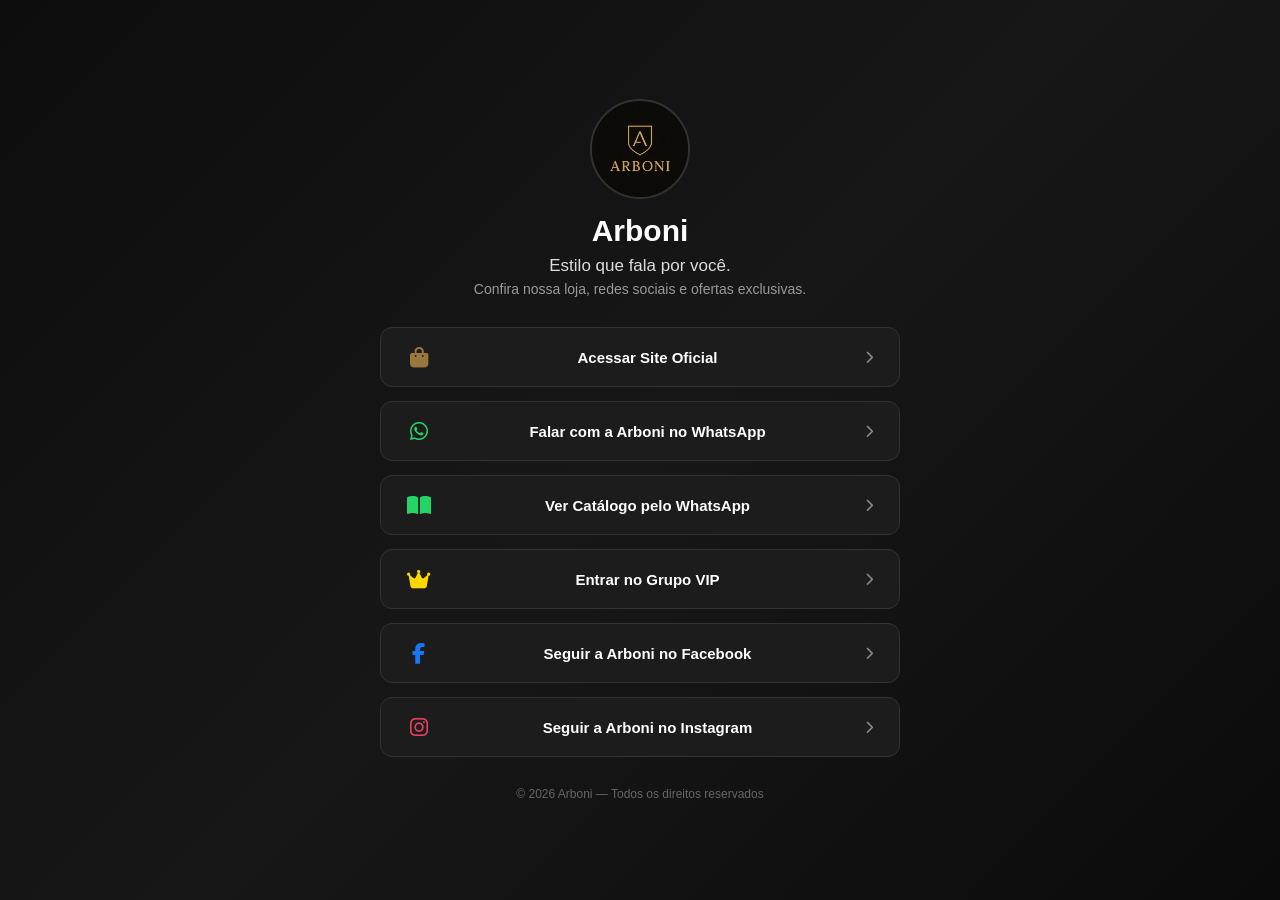
<file: index.html>
<!DOCTYPE html>
<html lang="pt-BR">

<head>
    <meta charset="UTF-8">
    <meta name="viewport" content="width=device-width, initial-scale=1.0">
    <title>Arboni</title>
    <link rel="icon" href="/logo.jpeg">
    <link rel="stylesheet" href="https://cdnjs.cloudflare.com/ajax/libs/font-awesome/6.5.0/css/all.min.css">
    <link rel="stylesheet" href="/style.css">
</head>

<body>

    <main class="pagina">
        <img src="/logo.jpeg" alt="Logo Arboni" class="logo">
        <h1>Arboni</h1>
        <p class="descricao">
            Estilo que fala por você.
        </p>

        <p class="subdescricao">
            Confira nossa loja, redes sociais e ofertas exclusivas.
        </p>
        <div class="links">
            <a href="https://arboni.lojavirtualnuvem.com.br/" target="_blank" rel="noopener noreferrer" class="botao">

                <i class="fa-solid fa-bag-shopping icone-loja"></i>

                <span>Acessar Site Oficial</span>

                <i class="fa-solid fa-chevron-right seta"></i>

            </a>
            <a href="https://wa.me/message/E5JUOBVPTGYRD1" target="_blank" rel="noopener noreferrer" class="botao">

                <i class="fa-brands fa-whatsapp icone-whatsapp"></i>

                <span>Falar com a Arboni no WhatsApp</span>

                <i class="fa-solid fa-chevron-right seta"></i>

            </a>
            <a href="https://wa.me/c/554896817283" target="_blank" rel="noopener noreferrer" class="botao">

                <i class="fa-solid fa-book-open icone-catalogo"></i>

                <span>Ver Catálogo pelo WhatsApp</span>

                <i class="fa-solid fa-chevron-right seta"></i>

            </a>
            <a href="https://chat.whatsapp.com/KfqBxQwfs3CFbv6sVVLSRP?mode=ems_copy_c" target="_blank"
                rel="noopener noreferrer" class="botao">

                <i class="fa-solid fa-crown icone-vip"></i>

                <span>Entrar no Grupo VIP</span>

                <i class="fa-solid fa-chevron-right seta"></i>

            </a>
            <a href="https://www.facebook.com/profile.php?id=100069292462896" target="_blank" rel="noopener noreferrer"
                class="botao">

                <i class="fa-brands fa-facebook-f icone-facebook"></i>

                <span>Seguir a Arboni no Facebook</span>

                <i class="fa-solid fa-chevron-right seta"></i>

            </a>
            <a href="https://www.instagram.com/arbonimen/" target="_blank" rel="noopener noreferrer" class="botao">

                <i class="fa-brands fa-instagram icone-instagram"></i>

                <span>Seguir a Arboni no Instagram</span>

                <i class="fa-solid fa-chevron-right seta"></i>

            </a>

        </div>
        <footer>

            © 2026 Arboni — Todos os direitos reservados

        </footer>

    </main>

</body>

</html>
</file>
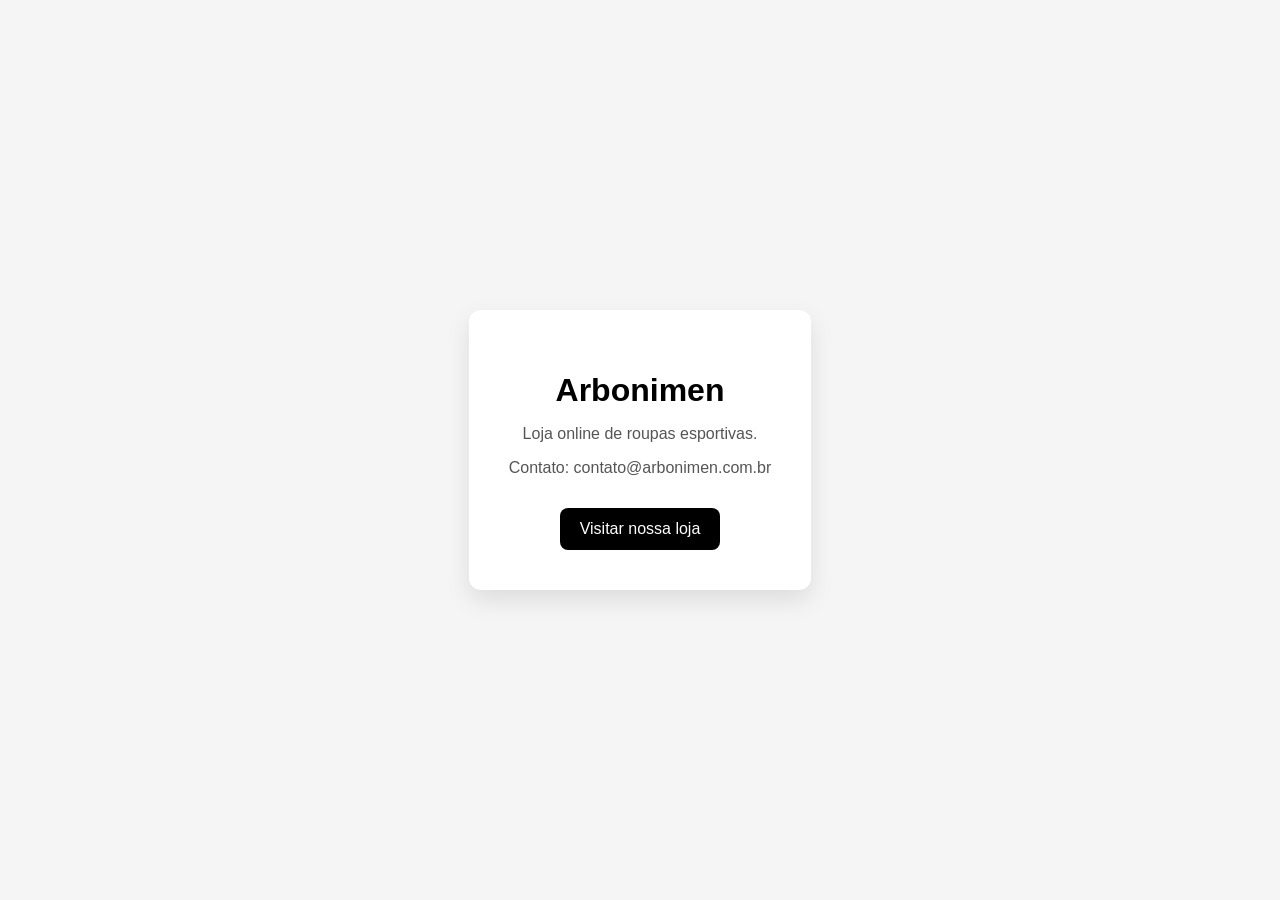
<file: pagina.html>
<!DOCTYPE html>
<html lang="pt-BR">
<head>
<meta charset="UTF-8">
<meta name="viewport" content="width=device-width, initial-scale=1.0">
<title>Arbonimen</title>
<style>
body {
  font-family: Arial, sans-serif;
  background: #f5f5f5;
  margin: 0;
  display: flex;
  justify-content: center;
  align-items: center;
  height: 100vh;
}
.container {
  background: white;
  padding: 40px;
  border-radius: 12px;
  text-align: center;
  box-shadow: 0 10px 25px rgba(0,0,0,0.1);
  max-width: 500px;
}
h1 {
  margin-bottom: 10px;
}
p {
  color: #555;
}
a {
  display: inline-block;
  margin-top: 15px;
  padding: 12px 20px;
  background: #000;
  color: white;
  text-decoration: none;
  border-radius: 8px;
}
a:hover {
  background: #333;
}
</style>
</head>
<body>

<div class="container">
  <h1>Arbonimen</h1>
  <p>Loja online de roupas esportivas.</p>

  <p>Contato: contato@arbonimen.com.br</p>

  <a href="https://arboni.lojavirtualnuvem.com.br/" target="_blank">
    Visitar nossa loja
  </a>
</div>

</body>
</html>
</file>
<file: style.css>
* {
    margin: 0;
    padding: 0;
    box-sizing: border-box;
}

body {
    min-height: 100vh;

    font-family: Arial, sans-serif;

    background:
        linear-gradient(
            135deg,
            #0d0d0d,
            #171717,
            #0b0b0b
        );

    color: white;

    display: flex;
    justify-content: center;
    align-items: center;

    padding: 30px 15px;
}


/* =========================
   PÁGINA
========================= */

.pagina {
    width: 100%;
    max-width: 520px;

    text-align: center;
}


/* =========================
   LOGO
========================= */

.logo {
    display: block;

    width: 100px !important;
    height: 100px !important;

    max-width: 100px !important;
    max-height: 100px !important;

    object-fit: cover;

    border-radius: 50%;

    margin: 0 auto 15px auto;

    border: 2px solid #333;
}


/* =========================
   TÍTULO
========================= */

h1 {
    font-size: 30px;
    font-weight: 700;

    margin-bottom: 8px;
}


/* =========================
   DESCRIÇÃO
========================= */

.descricao {
    font-size: 17px;

    color: #ddd;

    margin-bottom: 5px;
}

.subdescricao {
    font-size: 14px;

    color: #999;

    margin-bottom: 30px;
}


/* =========================
   BOTÕES
========================= */

.links {
    width: 100%;

    display: flex;
    flex-direction: column;

    gap: 14px;
}


.botao {
    position: relative;

    width: 100%;
    min-height: 60px;

    display: flex;
    align-items: center;

    padding: 0 20px;

    border-radius: 12px;

    background: #1c1c1c;

    border: 1px solid #333;

    color: white;

    text-decoration: none;

    transition:
        background 0.25s ease,
        border-color 0.25s ease,
        transform 0.25s ease,
        box-shadow 0.25s ease;
}


/* =========================
   ÍCONES
========================= */

.botao > i:first-child {
    width: 35px;

    font-size: 21px;

    text-align: center;

    flex-shrink: 0;

    transition:
        color 0.25s ease,
        transform 0.25s ease;
}


/* Loja */

.icone-loja {
    color: #9a773e;
}


/* WhatsApp */

.icone-whatsapp {
    color: #25D366;
}


/* Catálogo */

.icone-catalogo {
    color: #25D366;
}


/* Grupo VIP */

.icone-vip {
    color: #FFD700;
}


/* Facebook */

.icone-facebook {
    color: #1877F2;
}


/* Instagram */

.icone-instagram {
    color: #E4405F;
}


/* =========================
   TEXTO
========================= */

.botao span {
    flex: 1;

    font-size: 15px;
    font-weight: 600;

    text-align: center;

    padding: 0 10px;
}


/* =========================
   SETA
========================= */

.botao .seta {
    width: 20px;

    font-size: 13px;

    color: #888;

    flex-shrink: 0;

    transition: color 0.25s ease;
}


/* =========================
   HOVER
========================= */

.botao:hover {

    background: #9a773e;

    border-color: #9a773e;

    transform: scale(1.025) translateY(-2px);

    box-shadow:
        0 10px 25px rgba(154, 119, 62, 0.30);
}


/* Todos os ícones ficam brancos no hover */

.botao:hover > i:first-child {
    color: white;

    transform: scale(1.10);
}


/* Seta branca */

.botao:hover .seta {
    color: white;
}


/* =========================
   CLIQUE
========================= */

.botao:active {
    transform: scale(0.98);
}


/* =========================
   RODAPÉ
========================= */

footer {
    margin-top: 30px;

    font-size: 12px;

    color: #666;
}


/* =========================
   RESPONSIVIDADE
========================= */

@media (max-width: 600px) {

    body {
        padding: 25px 15px;
    }

    .pagina {
        max-width: 450px;
    }

    .logo {
        width: 90px !important;
        height: 90px !important;

        max-width: 90px !important;
        max-height: 90px !important;
    }

    h1 {
        font-size: 27px;
    }

    .botao {
        min-height: 58px;

        padding: 0 15px;
    }

    .botao span {
        font-size: 14px;
    }

    .botao:hover {
        transform: none;

        box-shadow:
            0 5px 15px rgba(154, 119, 62, 0.20);
    }
}
</file>
